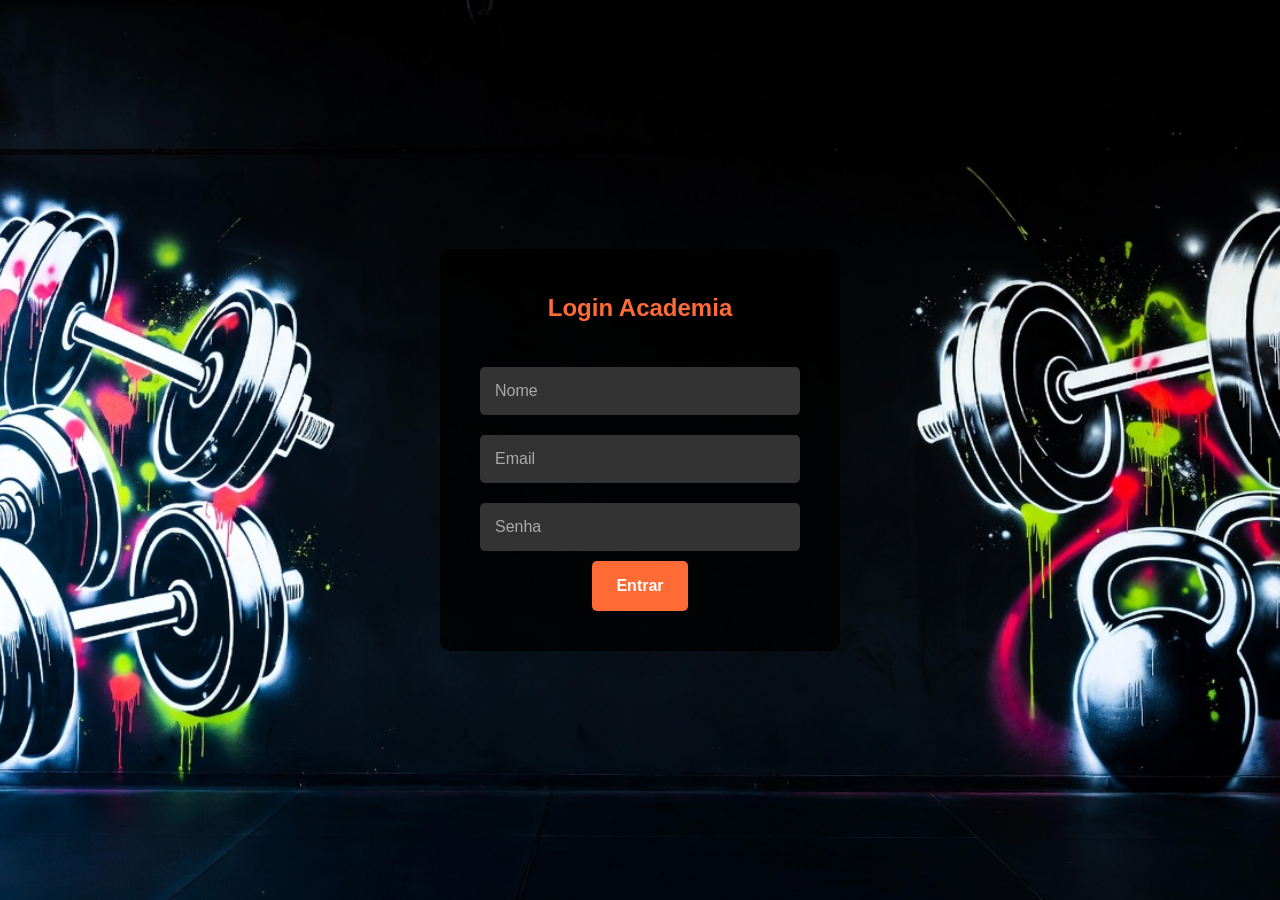
<file: index.html>
<!DOCTYPE html>
<html lang="pt-BR">
<head>
    <meta charset="UTF-8">
    <meta name="viewport" content="width=device-width, initial-scale=1.0">
    <title>Login - Academia Fit</title>
    <link rel="stylesheet" href="css/main.css">
</head>
<body>
    <div class="container-login">
        <form id="formulario-login" class="formulario-login">
            <h2>Login Academia</h2>
            <input type="text" id="nome" name="nome" placeholder="Nome" required>
            <input type="email" id="email" name="email" placeholder="Email" required>
            <input type="password" id="senha" name="senha" placeholder="Senha" required>
            <a href="pages/pagina-inicial.html" class="botao">Entrar</a>
        </form>
    </div>
</body>
</html>
</file>
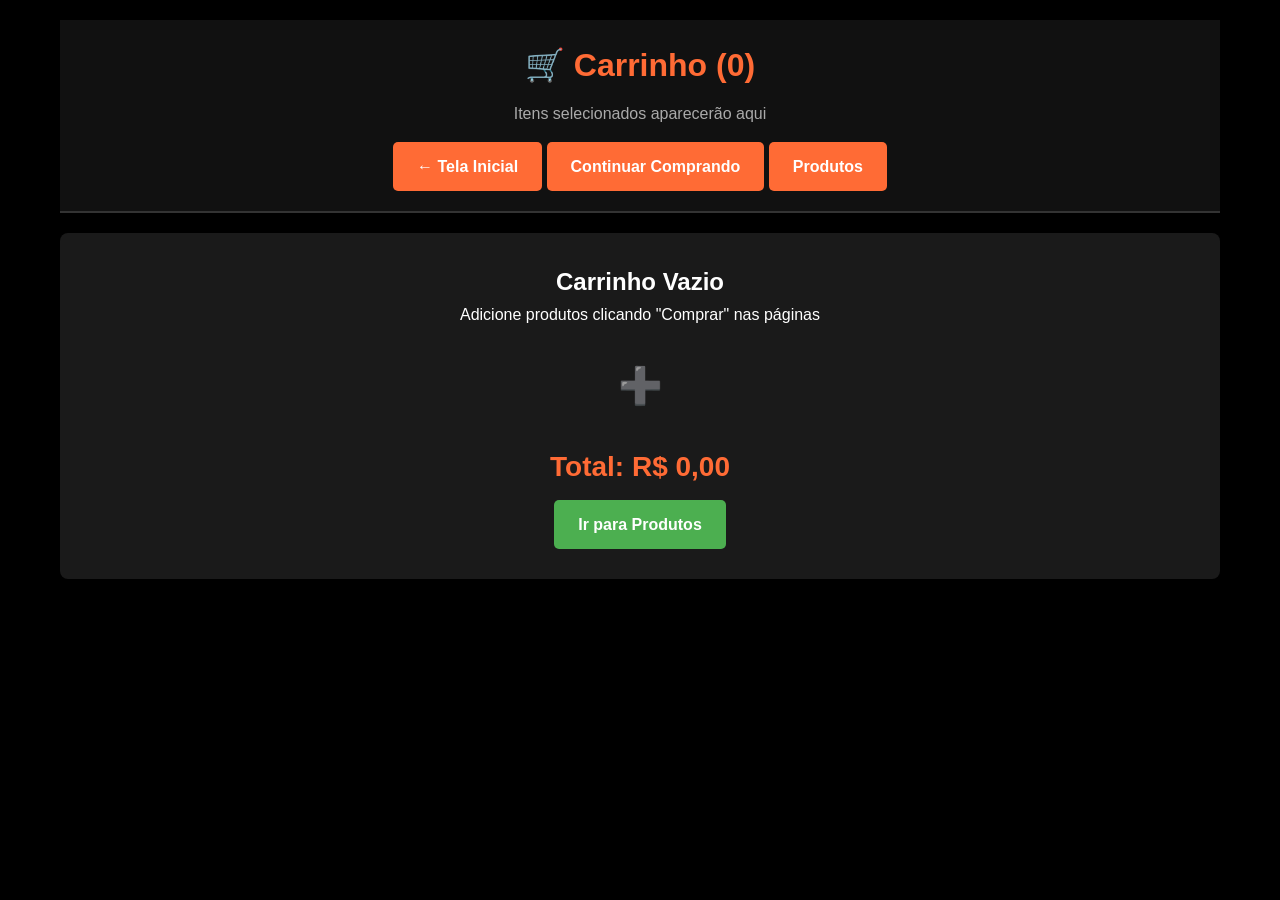
<file: pages/carrinho.html>
<!DOCTYPE html>
<html lang="pt-BR">

<head>
    <meta charset="UTF-8">
    <meta name="viewport" content="width=device-width, initial-scale=1.0">
    <title>Carrinho - Academia Fit</title>
    <link rel="stylesheet" href="../css/main.css">
</head>

<body>
    <div class="container-principal">
        <header>
            <h1>🛒 Carrinho (0)</h1>
            <p>Itens selecionados aparecerão aqui</p>
            <a href="pagina-inicial.html" class="botao">← Tela Inicial</a>
            <a href="../index.html" class="botao">Continuar Comprando</a>
            <a href="produtos.html" class="botao">Produtos</a>
        </header>
        
        <section style="background: #1a1a1a; padding: 30px; border-radius: 8px; text-align: center;">
            <h2>Carrinho Vazio</h2>
            <p>Adicione produtos clicando "Comprar" nas páginas</p>
            <div style="font-size: 36px; margin: 30px 0;">➕</div>
            <div class="price" style="color: #ff6b35;">Total: R$ 0,00</div>
            <a href="produtos.html" class="botao" style="background: #4CAF50;">Ir para Produtos</a>
        </section>
    </div>
</body>
</html>
</file>
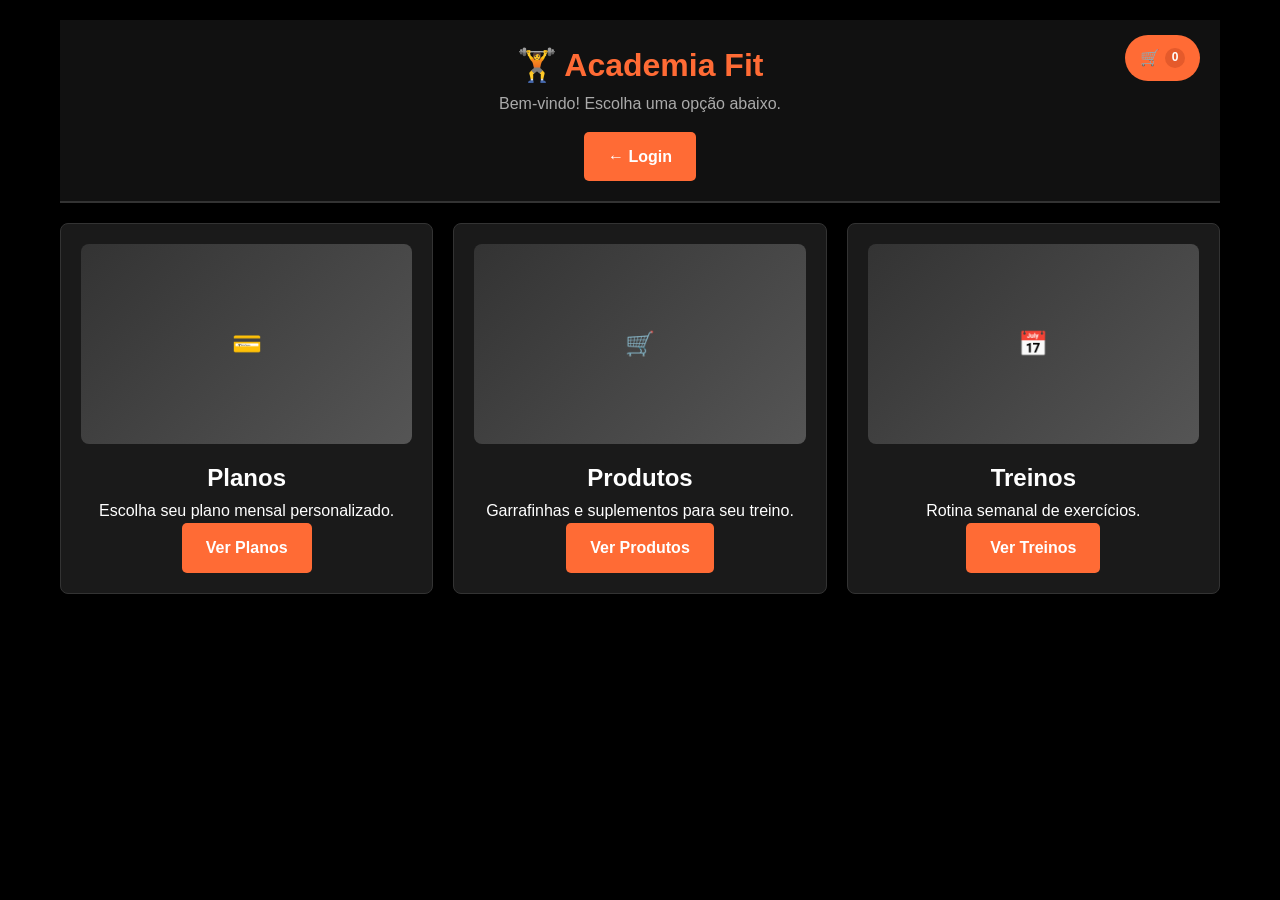
<file: pages/pagina-inicial.html>
<!DOCTYPE html>
<html lang="pt-BR">

<head>
    <meta charset="UTF-8">
    <meta name="viewport" content="width=device-width, initial-scale=1.0">
    <title>Academia - Tela Inicial</title>
    <link rel="stylesheet" href="../css/main.css">
</head>

<body>
    <div class="container-principal">
        <header class="cabecalho">
            <h1>🏋️ Academia Fit</h1>
            <p>Bem-vindo! Escolha uma opção abaixo.</p>
            <a href="carrinho.html" class="botao-carrinho">
              🛒 <span class="insignia-carrinho">0</span>
            </a>
            <a href="../index.html" class="botao">← Login</a>
        </header>
        
        <section class="grade-cartoes">
            
            <div class="cartao">
                <div class="imagem-cartao">💳</div>
                <h2>Planos</h2>
                <p>Escolha seu plano mensal personalizado.</p>
                <a href="planos.html" class="botao">Ver Planos</a>
            </div>
            
            <div class="cartao">
                <div class="imagem-cartao">🛒</div>
                <h2>Produtos</h2>
                <p>Garrafinhas e suplementos para seu treino.</p>
                <a href="produtos.html" class="botao">Ver Produtos</a>
            </div>
            
            <div class="cartao">
                <div class="imagem-cartao">📅</div>
                <h2>Treinos</h2>
                <p>Rotina semanal de exercícios.</p>
                <a href="treinos.html" class="botao">Ver Treinos</a>
            </div>
            
        </section>
    </div>
</body>
</html>
</file>
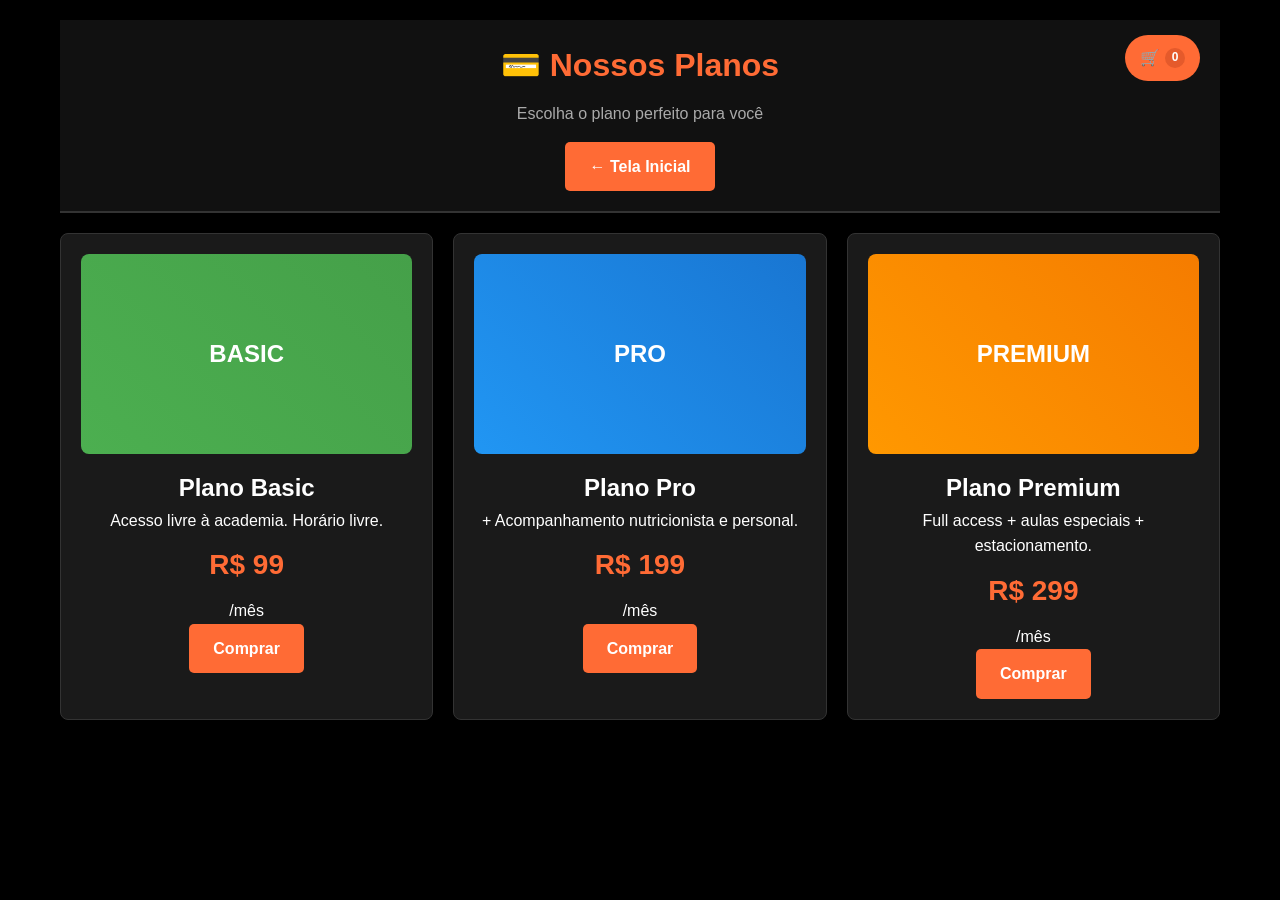
<file: pages/planos.html>
<!DOCTYPE html>
<html lang="pt-BR">

<head>
    <meta charset="UTF-8">
    <meta name="viewport" content="width=device-width, initial-scale=1.0">
    <title>Planos - Academia Fit</title>
    <link rel="stylesheet" href="../css/main.css">
</head>

<body>
    <div class="container-principal">
<header>
            <h1>💳 Nossos Planos</h1>
            <p>Escolha o plano perfeito para você</p>
<a href="carrinho.html" class="cart-btn">
              🛒 <span class="cart-badge">0</span>
            </a>
            <a href="pagina-inicial.html" class="botao">← Tela Inicial</a>
        </header>
        
        <section class="cards">
            

            <div class="card">
                <div class="card-img" style="background: linear-gradient(45deg, #4CAF50, #45a049);">BASIC</div>
                <h2>Plano Basic</h2>
                <p>Acesso livre à academia. Horário livre.</p>
                <div class="price">R$ 99</div>
                <p>/mês</p>
                <a href="carrinho.html" class="botao">Comprar</a>
            </div>
            <div class="card">
                <div class="card-img" style="background: linear-gradient(45deg, #2196F3, #1976D2);">PRO</div>
                <h2>Plano Pro</h2>
                <p>+ Acompanhamento nutricionista e personal.</p>
                <div class="price">R$ 199</div>
                <p>/mês</p>
                <a href="carrinho.html" class="botao">Comprar</a>
            </div>
            <div class="card">
                <div class="card-img" style="background: linear-gradient(45deg, #FF9800, #F57C00);">PREMIUM</div>
                <h2>Plano Premium</h2>
                <p>Full access + aulas especiais + estacionamento.</p>
                <div class="price">R$ 299</div>
                <p>/mês</p>
                <a href="carrinho.html" class="botao">Comprar</a>
            </div>

        </section>
    </div>
</body>
</html>
</file>
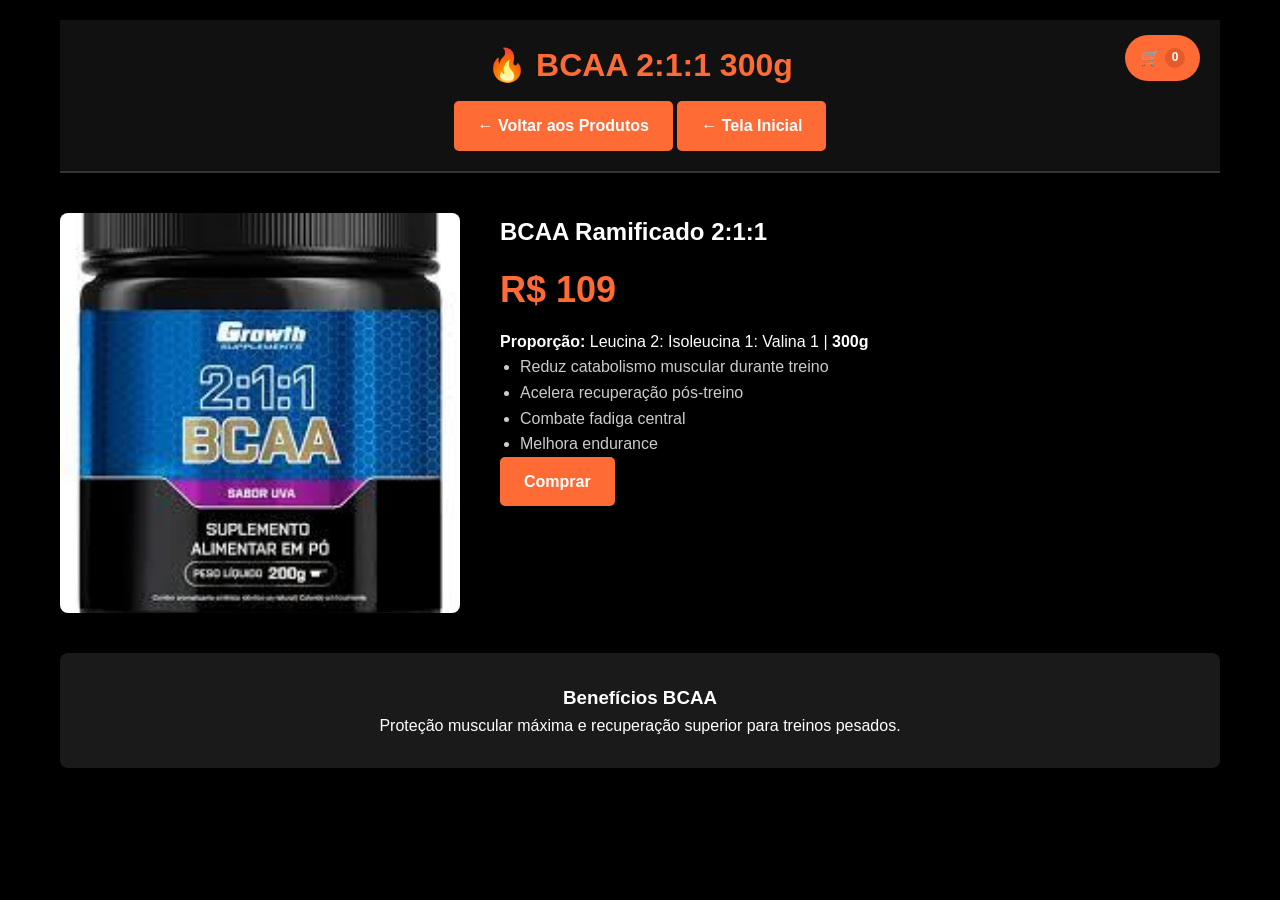
<file: pages/produtos-bcaa.html>
<!DOCTYPE html>
<html lang="pt-BR">
<head>
    <meta charset="UTF-8">
    <meta name="viewport" content="width=device-width, initial-scale=1.0">
    <title>BCAA 2:1:1 - Academia Fit</title>
    <link rel="stylesheet" href="../css/main.css">
</head>
<body>
    <div class="container-principal">
        <header>
            <h1>🔥 BCAA 2:1:1 300g</h1>
            <a href="produtos.html" class="botao">← Voltar aos Produtos</a>
            <a href="carrinho.html" class="cart-btn">🛒 <span class="cart-badge">0</span></a>
            <a href="pagina-inicial.html" class="botao">← Tela Inicial</a>
        </header>
        
        <div class="detalhes-produto">
            <img src="../img/BCAA.jpg" alt="BCAA" class="imagem-produto-principal">

            <div class="info-produto">
                <h2>BCAA Ramificado 2:1:1</h2>
                <div class="price-big">R$ 109</div>
                <p><strong>Proporção:</strong> Leucina 2: Isoleucina 1: Valina 1 | <strong>300g</strong></p>
                <ul>
                    <li>Reduz catabolismo muscular durante treino</li>
                    <li>Acelera recuperação pós-treino</li>
                    <li>Combate fadiga central</li>
                    <li>Melhora endurance</li>
                </ul>
                <a href="carrinho.html" class="botao">Comprar</a>

            </div>
        </div>
        
        <section class="recursos">
            <h3>Benefícios BCAA</h3>
            <p>Proteção muscular máxima e recuperação superior para treinos pesados.</p>
        </section>
    </div>
</body>
</html>
</file>
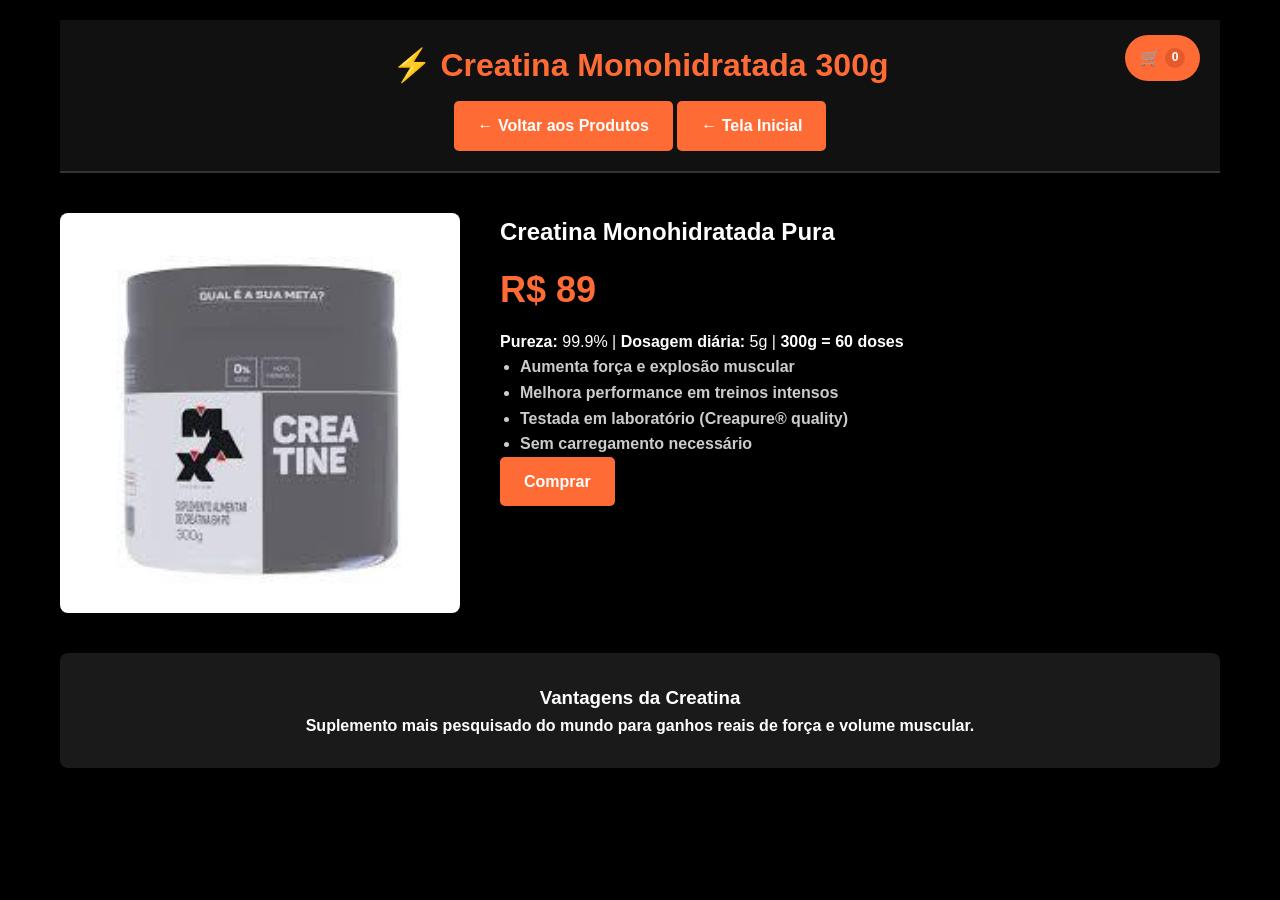
<file: pages/produtos-creatina.html>
<!DOCTYPE html>
<html lang="pt-BR">
<head>
    <meta charset="UTF-8">
    <meta name="viewport" content="width=device-width, initial-scale=1.0">
    <title>Creatina Monohidratada - Academia Fit</title>
    <link rel="stylesheet" href="../css/main.css">
</head>
<body>
    <div class="container-principal">
        <header>
            <h1>⚡ Creatina Monohidratada 300g</h1>
            <a href="produtos.html" class="botao">← Voltar aos Produtos</a>
            <a href="carrinho.html" class="cart-btn">🛒 <span class="cart-badge">0</span></a>
            <a href="pagina-inicial.html" class="botao">← Tela Inicial</a>
        </header>
        
        <div class="detalhes-produto">
            <img src="../img/Creatina.jpg" alt="Creatina" class="imagem-produto-principal">

            <div class="product-info">
                <h2>Creatina Monohidratada Pura</h2>
                <div class="price-big">R$ 89</div>
                <p><strong>Pureza:</strong> 99.9% | <strong>Dosagem diária:</strong> 5g | <strong>300g = 60 doses</p>
                <ul>
                    <li>Aumenta força e explosão muscular</li>
                    <li>Melhora performance em treinos intensos</li>
                    <li>Testada em laboratório (Creapure® quality)</li>
                    <li>Sem carregamento necessário</li>
                </ul>
                <a href="carrinho.html" class="botao">Comprar</a>

            </div>
        </div>
        
        <section class="recursos">
            <h3>Vantagens da Creatina</h3>
            <p>Suplemento mais pesquisado do mundo para ganhos reais de força e volume muscular.</p>
        </section>
    </div>
</body>
</html>
</file>
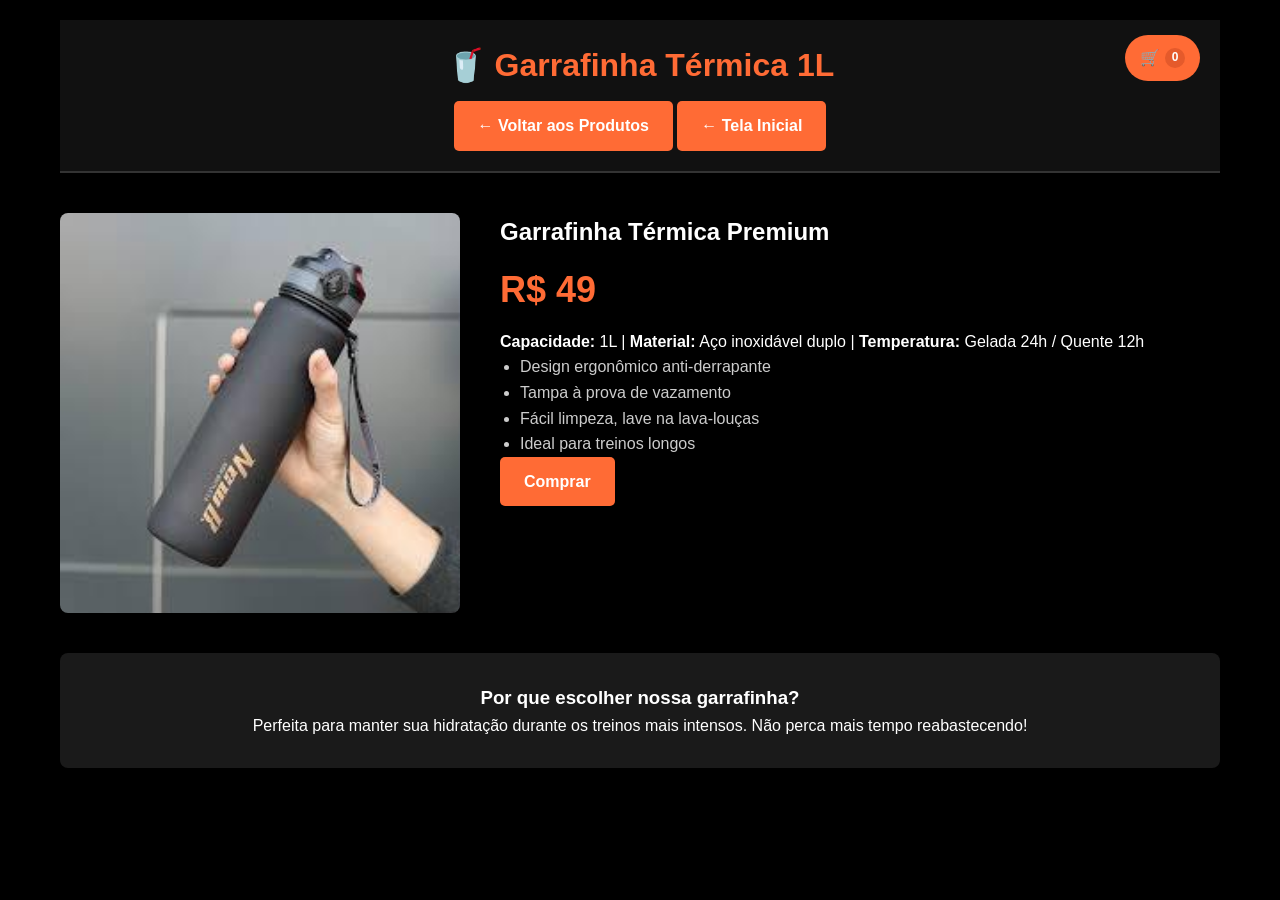
<file: pages/produtos-garrafinha.html>
<!DOCTYPE html>
<html lang="pt-BR">
<head>
    <meta charset="UTF-8">
    <meta name="viewport" content="width=device-width, initial-scale=1.0">
    <title>Garrafinha Térmica - Academia Fit</title>
    <link rel="stylesheet" href="../css/main.css">
</head>
<body>
    <div class="container-principal">
        <header>
            <h1>🥤 Garrafinha Térmica 1L</h1>
            <a href="produtos.html" class="botao">← Voltar aos Produtos</a>
            <a href="carrinho.html" class="cart-btn">🛒 <span class="cart-badge">0</span></a>
            <a href="pagina-inicial.html" class="botao">← Tela Inicial</a>
        </header>
        
        <div class="detalhes-produto">
            <img src="../img/garrafa.jpg" alt="Garrafinha Térmica" class="imagem-produto-principal">
            <div class="info-produto">
                <h2>Garrafinha Térmica Premium</h2>
                <div class="price-big">R$ 49</div>
                <p><strong>Capacidade:</strong> 1L | <strong>Material:</strong> Aço inoxidável duplo | <strong>Temperatura:</strong> Gelada 24h / Quente 12h</p>
                <ul>
                    <li>Design ergonômico anti-derrapante</li>
                    <li>Tampa à prova de vazamento</li>
                    <li>Fácil limpeza, lave na lava-louças</li>
                    <li>Ideal para treinos longos</li>
                </ul>
                <a href="carrinho.html" class="botao">Comprar</a>

            </div>
        </div>
        
        <section class="recursos">
            <h3>Por que escolher nossa garrafinha?</h3>
            <p>Perfeita para manter sua hidratação durante os treinos mais intensos. Não perca mais tempo reabastecendo!</p>
        </section>
    </div>
</body>
</html>
</file>
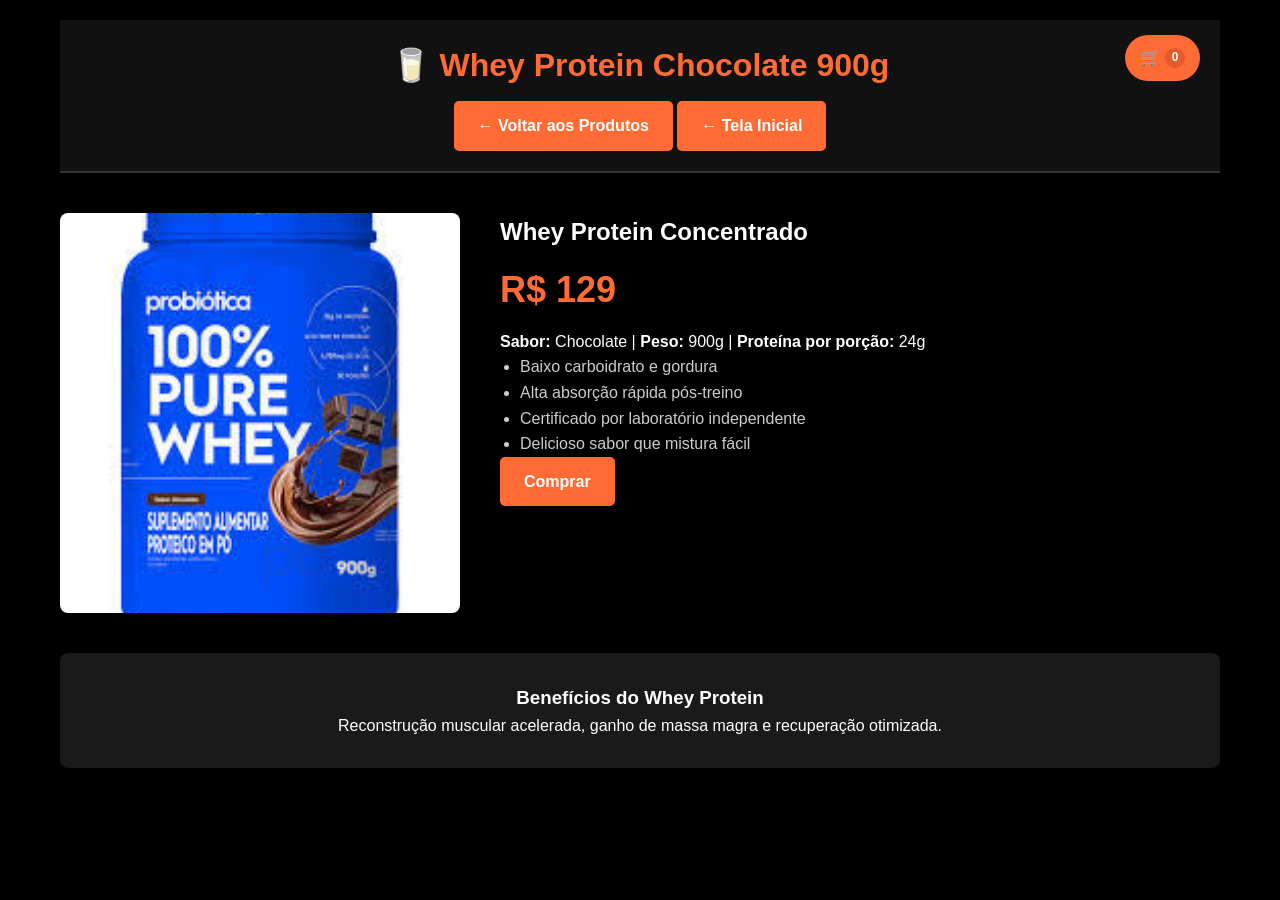
<file: pages/produtos-whey.html>
<!DOCTYPE html>
<html lang="pt-BR">
<head>
    <meta charset="UTF-8">
    <meta name="viewport" content="width=device-width, initial-scale=1.0">
    <title>Whey Protein - Academia Fit</title>
    <link rel="stylesheet" href="../css/main.css">
</head>
<body>
    <div class="container-principal">
        <header>
            <h1>🥛 Whey Protein Chocolate 900g</h1>
            <a href="produtos.html" class="botao">← Voltar aos Produtos</a>
            <a href="carrinho.html" class="cart-btn">🛒 <span class="cart-badge">0</span></a>
            <a href="pagina-inicial.html" class="botao">← Tela Inicial</a>
        </header>
        
        <div class="detalhes-produto">
            <img src="../img/Whey.jpg" alt="Whey Protein" class="imagem-produto-principal">

            <div class="info-produto">
                <h2>Whey Protein Concentrado</h2>
                <div class="price-big">R$ 129</div>
                <p><strong>Sabor:</strong> Chocolate | <strong>Peso:</strong> 900g | <strong>Proteína por porção:</strong> 24g</p>
                <ul>
                    <li>Baixo carboidrato e gordura</li>
                    <li>Alta absorção rápida pós-treino</li>
                    <li>Certificado por laboratório independente</li>
                    <li>Delicioso sabor que mistura fácil</li>
                </ul>
                <a href="carrinho.html" class="botao">Comprar</a>
            </div>
        </div>
        
        <section class="recursos">
            <h3>Benefícios do Whey Protein</h3>
            <p>Reconstrução muscular acelerada, ganho de massa magra e recuperação otimizada.</p>
        </section>
    </div>
</body>
</html>
</file>
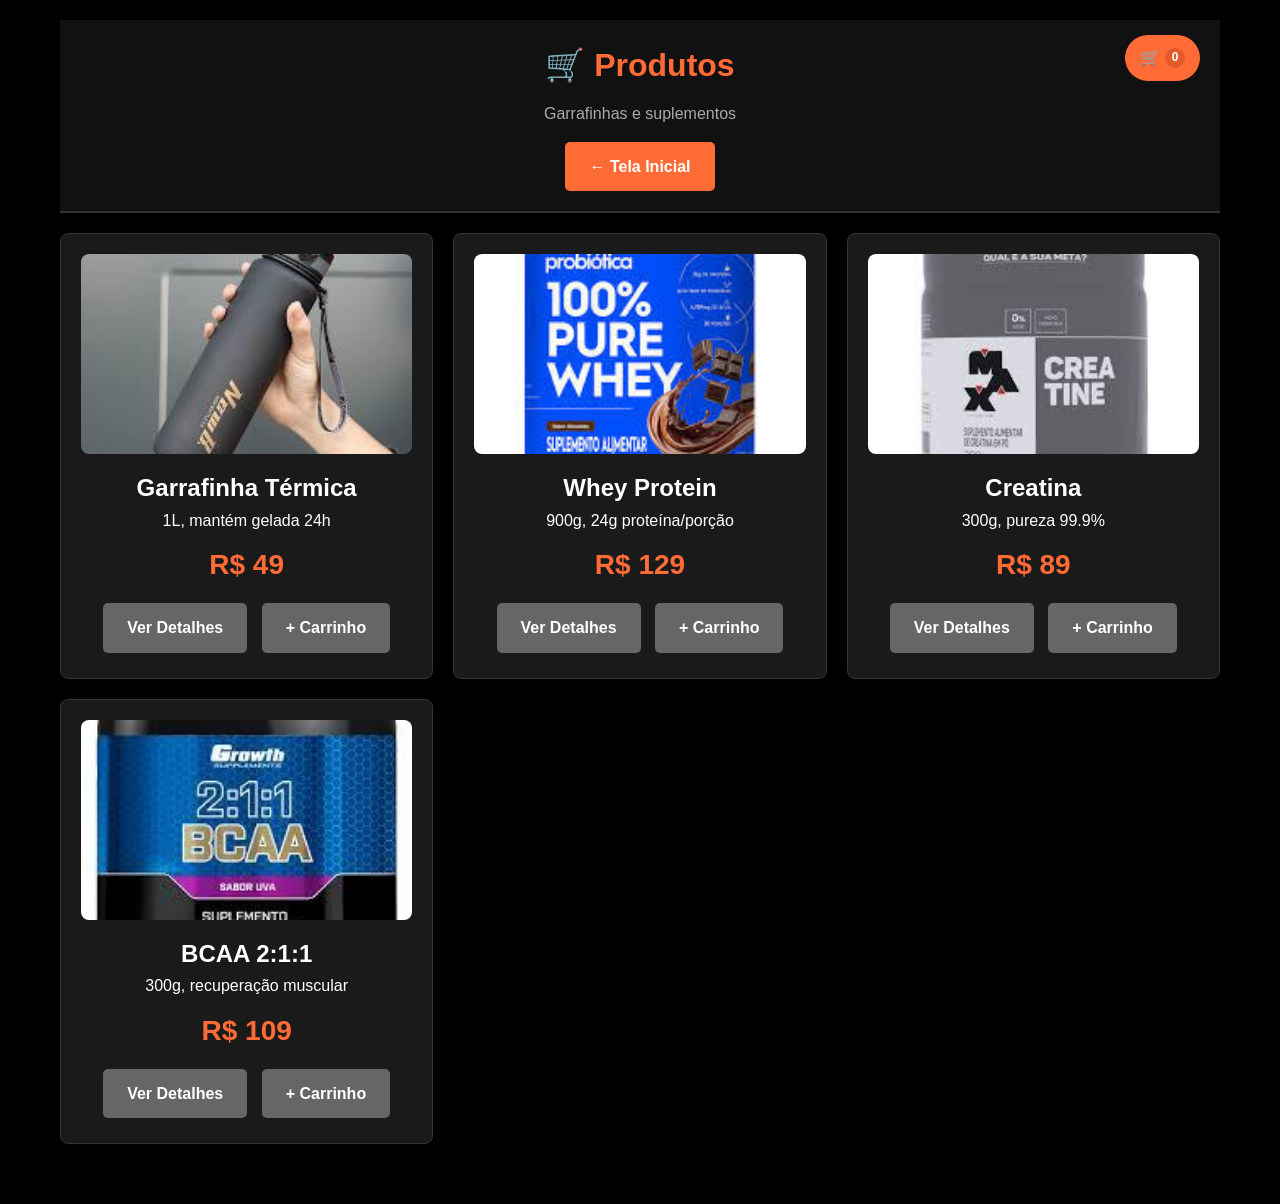
<file: pages/produtos.html>
<!DOCTYPE html>
<html lang="pt-BR">
<head>
    <meta charset="UTF-8">
    <meta name="viewport" content="width=device-width, initial-scale=1.0">
    <title>Produtos - Academia Fit</title>
    <link rel="stylesheet" href="../css/main.css">
</head>
<body>
    <div class="container-principal">
        <header>
            <h1>🛒 Produtos</h1>
            <p>Garrafinhas e suplementos</p>
            <a href="carrinho.html" class="cart-btn">
              🛒 <span class="cart-badge">0</span>
            </a>
            <a href="pagina-inicial.html" class="botao">← Tela Inicial</a>
        </header>
        <section class="cards">
            <div class="card">
                <img src="../img/garrafa.jpg" alt="Garrafinha" class="product-img">



                <h2>Garrafinha Térmica</h2>
                <p>1L, mantém gelada 24h</p>
                <div class="price">R$ 49</div>
                <a href="produtos-garrafinha.html" class="btn btn-secondary">Ver Detalhes</a>
                <a href="carrinho.html?item=garrafinha" class="btn btn-cart">+ Carrinho</a>


            </div>
            <div class="card">
                <img src="../img/Whey.jpg" alt="Whey" class="product-img">



                <h2>Whey Protein</h2>
                <p>900g, 24g proteína/porção</p>
                <div class="price">R$ 129</div>
                <a href="produtos-whey.html" class="btn btn-secondary">Ver Detalhes</a>
                <a href="carrinho.html?item=whey" class="btn btn-cart">+ Carrinho</a>


            </div>
            <div class="card">
                <img src="../img/Creatina.jpg" alt="Creatina" class="product-img">



                <h2>Creatina</h2>
                <p>300g, pureza 99.9%</p>
                <div class="price">R$ 89</div>
                <a href="produtos-creatina.html" class="btn btn-secondary">Ver Detalhes</a>
                <a href="carrinho.html?item=creatina" class="btn btn-cart">+ Carrinho</a>


            </div>
            <div class="card">
                <img src="../img/BCAA.jpg" alt="BCAA" class="product-img">



                <h2>BCAA 2:1:1</h2>
                <p>300g, recuperação muscular</p>
                <div class="price">R$ 109</div>
                <a href="produtos-bcaa.html" class="btn btn-secondary">Ver Detalhes</a>
                <a href="carrinho.html?item=bcaa" class="btn btn-cart">+ Carrinho</a>


            </div>
        </section>
    </div>
</body>
</html>
</file>
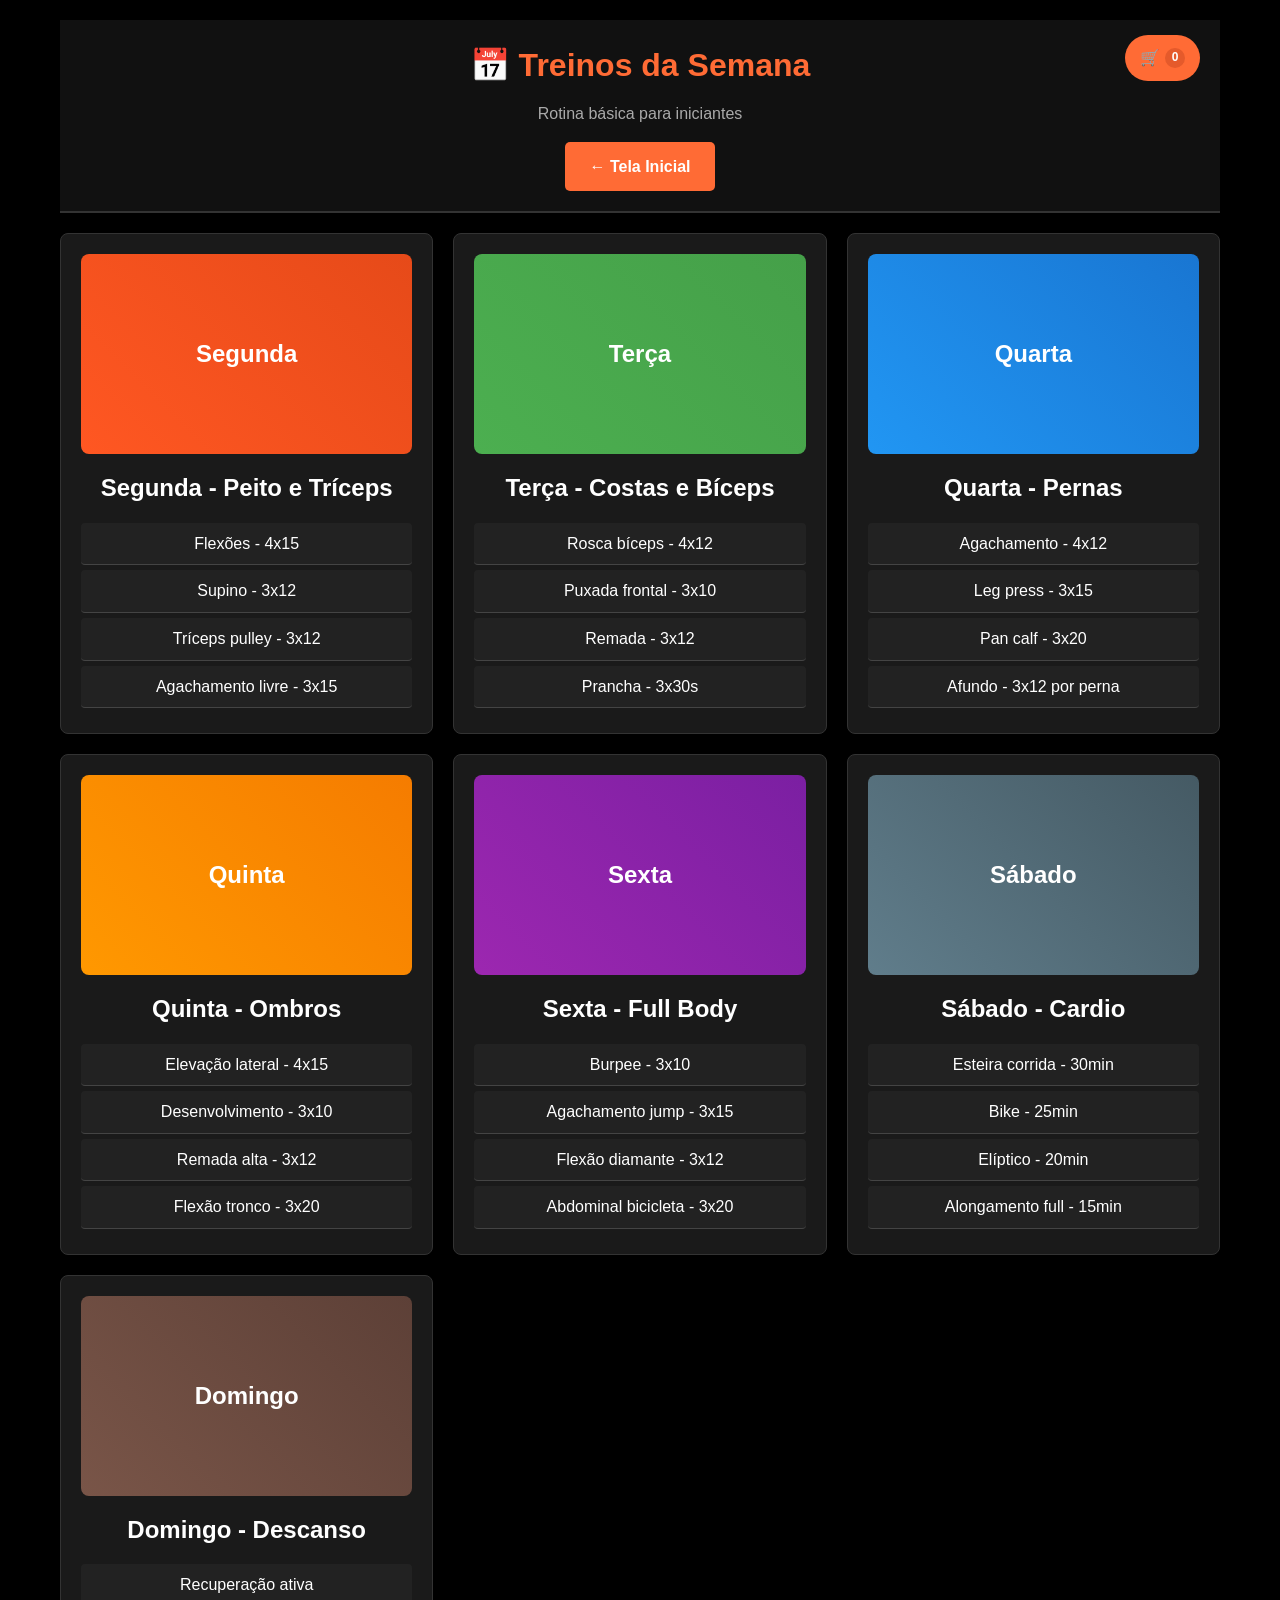
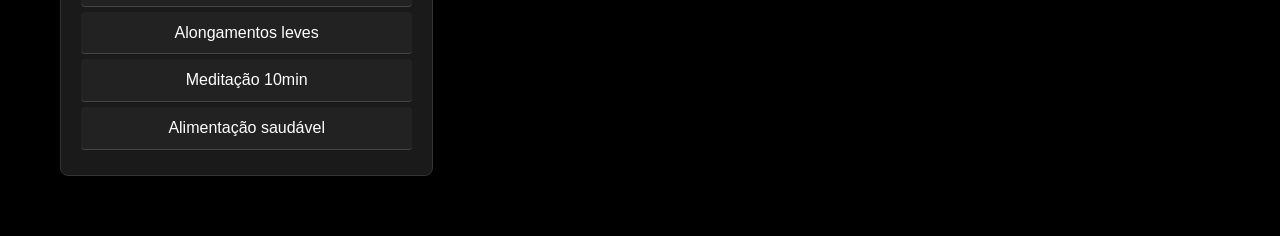
<file: pages/treinos.html>
<!DOCTYPE html>
<html lang="pt-BR">

<head>
    <meta charset="UTF-8">
    <meta name="viewport" content="width=device-width, initial-scale=1.0">
    <title>Treinos Semanais - Academia Fit</title>
    <link rel="stylesheet" href="../css/main.css">
</head>

<body>
    <div class="container-principal">
        <!-- Cabeçalho da página de treinos -->
<header>
            <h1>📅 Treinos da Semana</h1>
            <p>Rotina básica para iniciantes</p>
            <a href="../pages/carrinho.html" class="cart-btn">
              🛒 <span class="cart-badge">0</span>
            </a>
            <a href="pagina-inicial.html" class="botao">← Tela Inicial</a>
        </header>
        
        <!-- Grid de dias da semana -->
        <section class="cards">
            
            <!-- Segunda-feira -->
            <div class="card">
                <div class="card-img" style="background: linear-gradient(45deg, #FF5722, #E64A19);">Segunda</div>
                <h2>Segunda - Peito e Tríceps</h2>
                <div class="exercises">
                    <ul>
                        <li>Flexões - 4x15</li>
                        <li>Supino - 3x12</li>
                        <li>Tríceps pulley - 3x12</li>
                        <li>Agachamento livre - 3x15</li>
                    </ul>
                </div>
            </div>
            
            <!-- Terça-feira -->
            <div class="card">
                <div class="card-img" style="background: linear-gradient(45deg, #4CAF50, #45a049);">Terça</div>
                <h2>Terça - Costas e Bíceps</h2>
                <div class="exercises">
                    <ul>
                        <li>Rosca bíceps - 4x12</li>
                        <li>Puxada frontal - 3x10</li>
                        <li>Remada - 3x12</li>
                        <li>Prancha - 3x30s</li>
                    </ul>
                </div>
            </div>
            
            <!-- Quarta-feira -->
            <div class="card">
                <div class="card-img" style="background: linear-gradient(45deg, #2196F3, #1976D2);">Quarta</div>
                <h2>Quarta - Pernas</h2>
                <div class="exercises">
                    <ul>
                        <li>Agachamento - 4x12</li>
                        <li>Leg press - 3x15</li>
                        <li>Pan calf - 3x20</li>
                        <li>Afundo - 3x12 por perna</li>
                    </ul>
                </div>
            </div>
            
            <!-- Quinta-feira -->
            <div class="card">
                <div class="card-img" style="background: linear-gradient(45deg, #FF9800, #F57C00);">Quinta</div>
                <h2>Quinta - Ombros</h2>
                <div class="exercises">
                    <ul>
                        <li>Elevação lateral - 4x15</li>
                        <li>Desenvolvimento - 3x10</li>
                        <li>Remada alta - 3x12</li>
                        <li>Flexão tronco - 3x20</li>
                    </ul>
                </div>
            </div>
            
            <!-- Sexta-feira -->
            <div class="card">
                <div class="card-img" style="background: linear-gradient(45deg, #9C27B0, #7B1FA2);">Sexta</div>
                <h2>Sexta - Full Body</h2>
                <div class="exercises">
                    <ul>
                        <li>Burpee - 3x10</li>
                        <li>Agachamento jump - 3x15</li>
                        <li>Flexão diamante - 3x12</li>
                        <li>Abdominal bicicleta - 3x20</li>
                    </ul>
                </div>
            </div>
            
            <!-- Sábado -->
            <div class="card">
                <div class="card-img" style="background: linear-gradient(45deg, #607D8B, #455A64);">Sábado</div>
                <h2>Sábado - Cardio</h2>
                <div class="exercises">
                    <ul>
                        <li>Esteira corrida - 30min</li>
                        <li>Bike - 25min</li>
                        <li>Elíptico - 20min</li>
                        <li>Alongamento full - 15min</li>
                    </ul>
                </div>
            </div>
            
            <!-- Domingo -->
            <div class="card">
                <div class="card-img" style="background: linear-gradient(45deg, #795548, #5D4037);">Domingo</div>
                <h2>Domingo - Descanso</h2>
                <div class="exercises">
                    <ul>
                        <li>Recuperação ativa</li>
                        <li>Alongamentos leves</li>
                        <li>Meditação 10min</li>
                        <li>Alimentação saudável</li>
                    </ul>
                </div>
            </div>
            
        </section>
    </div>
</body>
</html>
</file>
<file: css/main.css>
/* RESET E GLOBAIS  */
* {
  margin: 0;
  padding: 0;
  box-sizing: border-box;
}

body {
  font-family: Arial, sans-serif;
  background-color: #000;
  color: #fff;
  line-height: 1.6;
}

/* PÁGINA DE LOGIN */
.container-login {
  min-height: 100vh;
  background-image: url('../img/login.jpg');
  background-size: cover;
  background-position: center;
  display: flex;
  align-items: center;
  justify-content: center;
  padding: 20px;
}

.formulario-login {
  background: rgba(0,0,0,0.8);
  padding: 40px;
  border-radius: 10px;
  max-width: 400px;
  width: 100%;
  text-align: center;
}

.container-login h2 {
  color: #ff6b35;
  margin-bottom: 30px;
}

.container-login input {
  width: 100%;
  padding: 15px;
  margin: 10px 0;
  border: none;
  border-radius: 5px;
  background: #333;
  color: #fff;
  font-size: 16px;
  box-sizing: border-box;
}

.container-login input::placeholder {
  color: #aaa;
}

.container-login input:focus {
  outline: none;
  box-shadow: 0 0 10px #ff6b35;
}

.conteiner-login .botao {
  width: 100%;
  margin-top: 20px;
}

/* tela inicial */
.container-principal {
  max-width: 1200px;
  margin: 0 auto;
  padding: 20px;
}

.cabecalho {
  text-align: center;
  padding: 20px;
  background: #111;
  margin-bottom: 20px;
  border-bottom: 2px solid #333;
  position: relative;
}

.cabecalho h1 {
  color: #ff6b35;
  margin: 0;
}

.botao-carrinho {
  position: absolute;
  top: 15px;
  right: 20px;
  background: #ff6b35;
  color: white;
  padding: 10px 15px;
  border-radius: 25px;
  text-decoration: none;
  font-weight: bold;
  display: flex;
  align-items: center;
  gap: 5px;
  transition: background 0.3s ease;
}

.botao-carrinho:hover {
  background: #e55a2b;
}

.insignia-carrinho {
  background: #e55a2b;
  border-radius: 50%;
  width: 20px;
  height: 20px;
  display: flex;
  align-items: center;
  justify-content: center;
  font-size: 12px;
}

/* CARTOES */
.grade-cartoes {
  display: grid;
  grid-template-columns: repeat(auto-fit, minmax(300px, 1fr));
  gap: 20px;
  margin-bottom: 40px;
}

.cartao {
  background: #1a1a1a;
  border-radius: 8px;
  padding: 20px;
  text-align: center;
  border: 1px solid #333;
}

.imagem-cartao {
  width: 100%;
  height: 200px;
  border-radius: 8px;
  margin-bottom: 15px;
  display: flex;
  align-items: center;
  justify-content: center;
  color: white;
  font-size: 24px;
  font-weight: bold;
  background: linear-gradient(135deg, #333, #555);
}

/*BOTOES GLOBAIS  */
.botao {
  display: inline-block;
  background: #ff6b35;
  color: white;
  padding: 12px 24px;
  text-decoration: none;
  border-radius: 5px;
  font-weight: bold;
  transition: background 0.3s ease;
}

.botao:hover {
  background: #e55a2b;
}

.botao-grande {
  padding: 15px 40px;
  font-size: 18px;
  width: 100%;
  box-sizing: border-box;
  display: block;
  background: #ff6b35;
  color: white;
  text-decoration: none;
  border-radius: 5px;
  font-weight: bold;
  border: none;
}

.botao-grande:hover {
  background: #e55a2b;
}


/*DETALHES DE PRODUTO*/
.detalhes-produto {
  display: flex;
  gap: 40px;
  margin: 40px 0;
  align-items: start;
  flex-wrap: wrap;
}

.imagem-produto-principal {
  width: 400px;
  height: 400px;
  object-fit: cover;
  border-radius: 8px;
  flex-shrink: 0;
}

.info-produto {
  flex: 1;
  min-width: 300px;
}

.info-produto ul {
  list-style: disc;
  padding-left: 20px;
  color: #ccc;
}

.recursos {
  background: #1a1a1a;
  padding: 30px;
  border-radius: 8px;
  text-align: center;
  margin-top: 40px;
}

/* RESPONSIVO */
@media (max-width: 768px) {
  .detalhes-produto {
    flex-direction: column;
    align-items: center;
  }
  
  .imagem-produto-principal {
    width: 100%;
    max-width: 300px;
    height: 300px;
  }
  
  .grade-cartoes {
    grid-template-columns: 1fr;
    gap: 15px;
  }
  
  .container-principal {
    padding: 10px;
  }
  
  .imagem-cartao {
    height: 150px;
    font-size: 20px;
  }
  
  .cabecalho h1 {
    font-size: 24px;
  }
}

/* classes das páginas treinos/planos/produtos */
.container {
  max-width: 1200px;
  margin: 0 auto;
  padding: 20px;
  min-height: 100vh;
}

header {
  text-align: center;
  padding: 20px;
  background: #111;
  margin-bottom: 20px;
  border-bottom: 2px solid #333;
  position: relative;
}

header h1 {
  color: #ff6b35;
  margin: 0 0 10px 0;
}

header p {
  color: #aaa;
  margin-bottom: 15px;
}

.cart-btn {
  position: absolute;
  top: 15px;
  right: 20px;
  background: #ff6b35;
  color: white;
  padding: 10px 15px;
  border-radius: 25px;
  text-decoration: none;
  font-weight: bold;
  display: flex;
  align-items: center;
  gap: 5px;
  transition: background 0.3s ease;
}

.cart-btn:hover {
  background: #e55a2b;
}

.cart-badge {
  background: #e55a2b;
  border-radius: 50%;
  width: 20px;
  height: 20px;
  display: flex;
  align-items: center;
  justify-content: center;
  font-size: 12px;
}

.btn {
  display: inline-block;
  background: #ff6b35;
  color: white;
  padding: 12px 24px;
  text-decoration: none;
  border-radius: 5px;
  font-weight: bold;
  transition: background 0.3s ease;
  margin: 5px;
}

.btn:hover {
  background: #e55a2b;
}

.btn-secondary, .btn-cart {
  background: #666;
}

.btn-secondary:hover, .btn-cart:hover {
  background: #555;
}

.btn-large {
  padding: 15px 40px;
  font-size: 18px;
  width: 100%;
  box-sizing: border-box;
  display: block;
}

.cards {
  display: grid;
  grid-template-columns: repeat(auto-fit, minmax(300px, 1fr));
  gap: 20px;
  margin-bottom: 40px;
}

.card {
  background: #1a1a1a;
  border-radius: 8px;
  box-shadow: 0 4px 10px rgba(0,0,0,0.5);
  padding: 20px;
  text-align: center;
  border: 1px solid #333;
  transition: box-shadow 0.3s ease, transform 0.3s ease;
}

.card:hover {
  box-shadow: 0 6px 15px rgba(255,107,53,0.3);
  transform: translateY(-5px);
}

.card-img, .product-img {
  width: 100%;
  height: 200px;
  border-radius: 8px;
  margin-bottom: 15px;
  display: flex;
  align-items: center;
  justify-content: center;
  color: white;
  font-size: 24px;
  font-weight: bold;
  background: linear-gradient(135deg, #333, #555);
  object-fit: cover;
}

.product-img {
  background: none;
}

.exercises {
  margin-top: 15px;
}

.exercises ul {
  list-style: none;
  padding: 0;
}

.exercises li {
  padding: 8px 0;
  border-bottom: 1px solid #444;
  background: #222;
  margin-bottom: 5px;
  border-radius: 4px;
}

.price {
  font-size: 28px;
  color: #ff6b35;
  font-weight: bold;
  margin: 10px 0;
}

.price-big {
  font-size: 36px;
  color: #ff6b35;
  font-weight: bold;
  margin: 10px 0;
}

/* Detalhes de produto */
.product-detail {
  display: flex;
  gap: 40px;
  margin: 40px 0;
  align-items: start;
  flex-wrap: wrap;
}

.product-main-img {
  width: 400px;
  height: 400px;
  object-fit: cover;
  border-radius: 8px;
  flex-shrink: 0;
}

.product-info {
  flex: 1;
  min-width: 300px;
}

.product-info ul {
  list-style: disc;
  padding-left: 20px;
  color: #ccc;
}

.features {
  background: #1a1a1a;
  padding: 30px;
  border-radius: 8px;
  text-align: center;
  margin-top: 40px;
}

.link-navegacao {
  display: block;
  text-align: center;
  margin-top: 20px;
  color: #666;
  text-decoration: none;
}

.link-navegacao:hover {
  color: #ff6b35;
}

.botao-secundario {
  background: #666;
  margin-right: 10px;
}

.botao-secundario:hover {
  background: #555;
}

/* Detalhes de produto responsivo */
.detalhes-produto {
  display: flex;
  gap: 40px;
  margin: 40px 0;
  align-items: start;
}

.imagem-principal-produto {
  width: 400px;
  height: 400px;
  object-fit: cover;
  border-radius: 8px;
}

.informacoes-produto {
  flex: 1;
}

.preco-grande {
  font-size: 36px;
  color: #ff6b35;
  font-weight: bold;
  margin: 10px 0;
}

.botao-grande {
  padding: 15px 40px;
  font-size: 18px;
}

.recursos {
  background: #1a1a1a;
  padding: 30px;
  border-radius: 8px;
  text-align: center;
  margin-top: 40px;
}

@media (max-width: 768px) {
  .product-detail {
    flex-direction: column;
    align-items: center;
  }
  
  .product-main-img {
    width: 100%;
    max-width: 300px;
    height: 300px;
  }
  
  .cards {
    grid-template-columns: 1fr;
    gap: 15px;
  }
}
</file>
